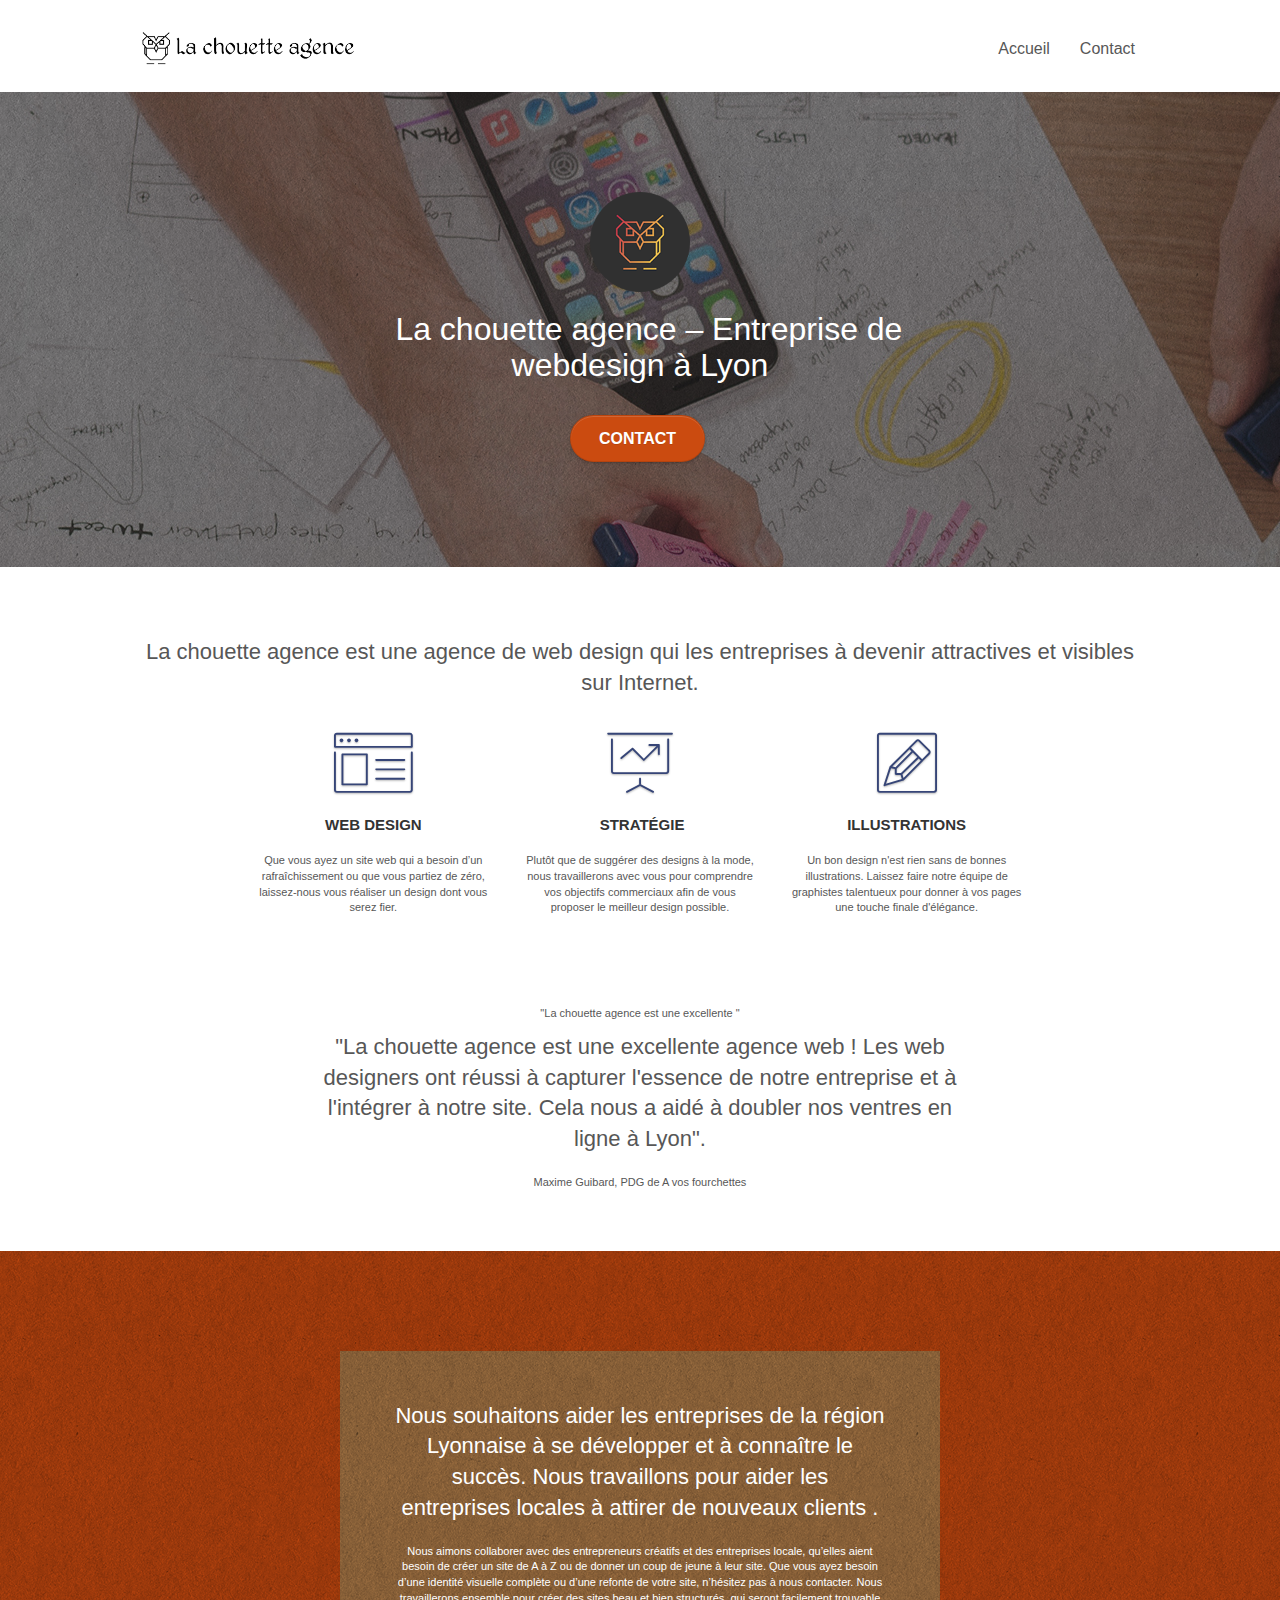
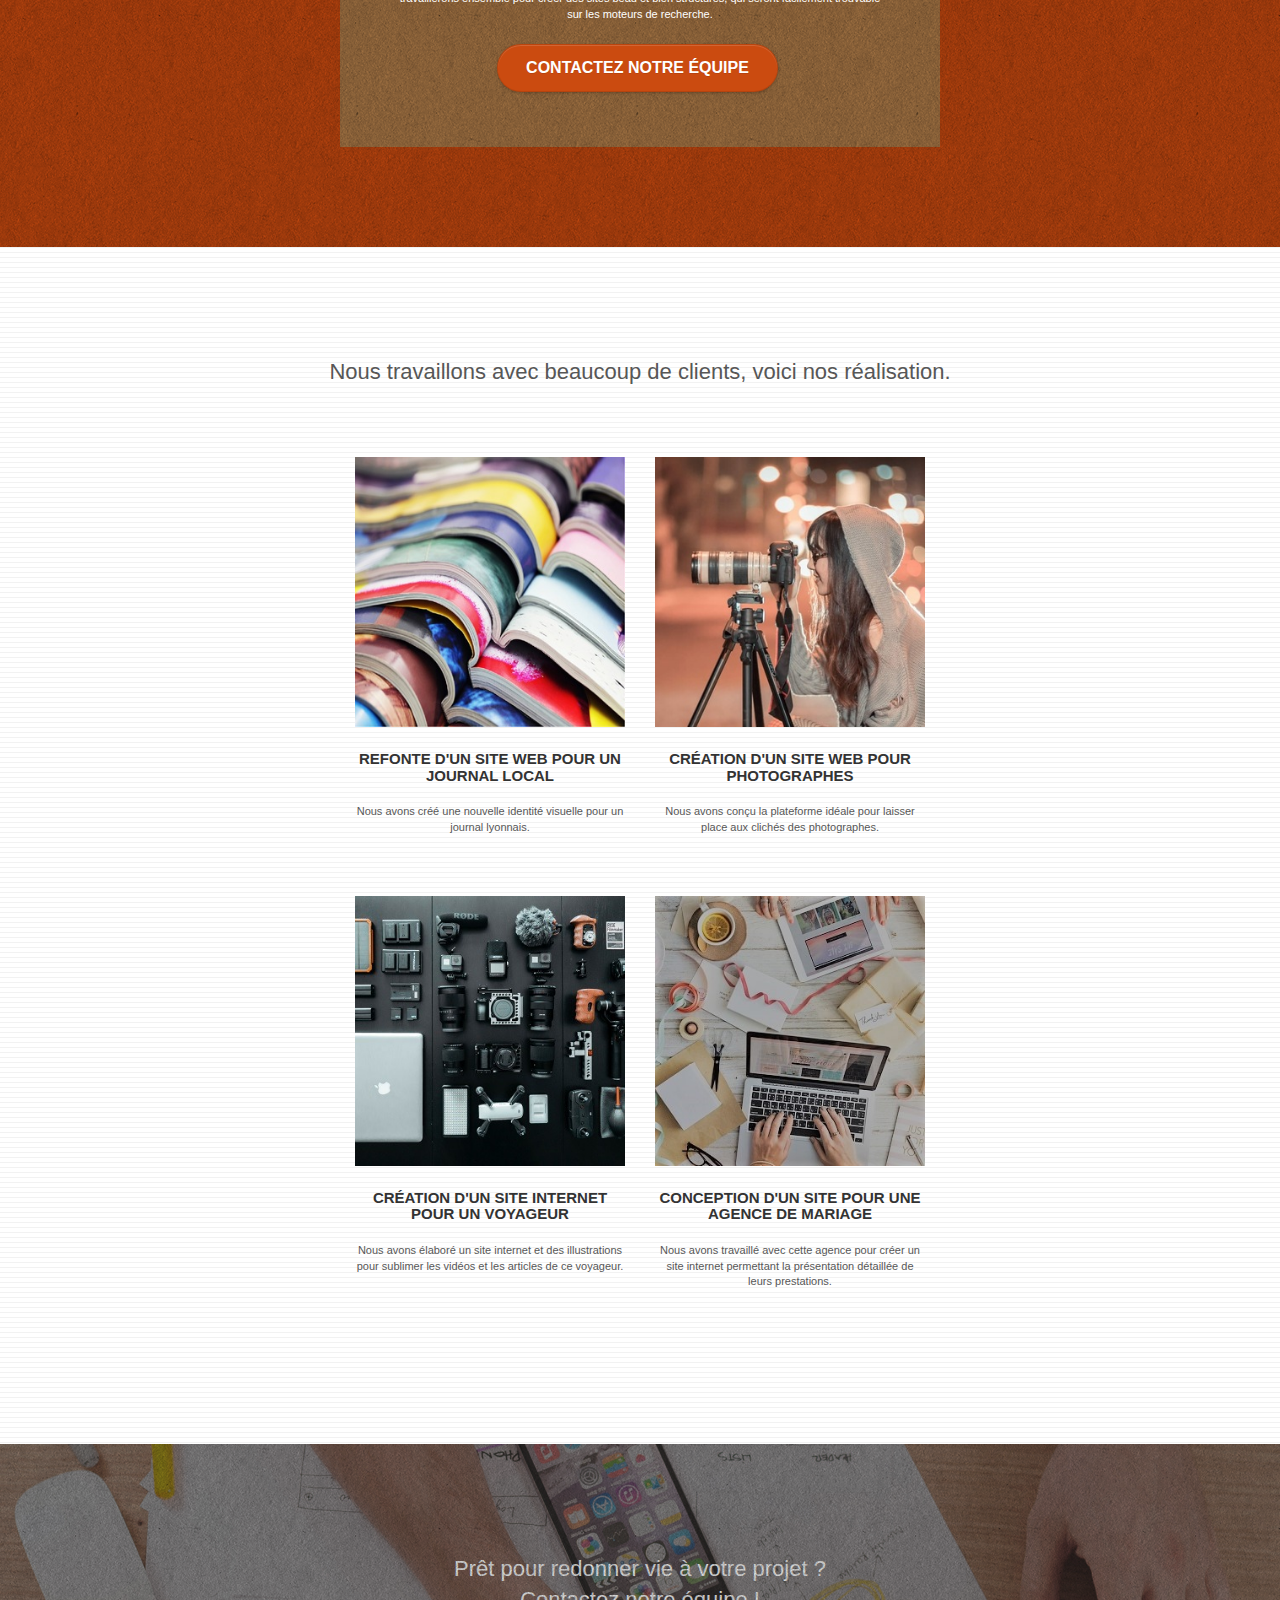
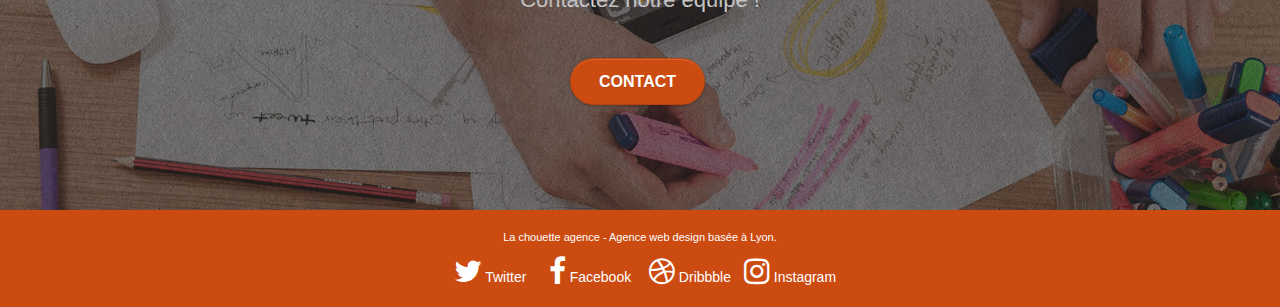
<file: index.html>
<!doctype html>
<html lang="fr">
<head>
    <meta charset="utf-8">
    
    <meta name="description" content="La chouette agence est une entreprise de webdesign à Lyon qui aide les entreprises a développer leur image et leur branding sur internet.">
    <meta name="viewport" content="width=device-width, initial-scale=1.0, viewport-fit=cover">
	<!-- Google Analytics -->
	<script>
	(function(i,s,o,g,r,a,m){i['GoogleAnalyticsObject']=r;i[r]=i[r]||function(){
	(i[r].q=i[r].q||[]).push(arguments)},i[r].l=1*new Date();a=s.createElement(o),
	m=s.getElementsByTagName(o)[0];a.async=1;a.src=g;m.parentNode.insertBefore(a,m)
	})(window,document,'script','https://www.google-analytics.com/analytics.js','ga');
	
	ga('create', 'UA-XXXXX-Y', 'auto');
	ga('send', 'pageview');
	</script>
	<!-- End Google Analytics -->
	
    <link rel="shortcut icon" type="image/png" href="favicon.jpg">
    
	<link rel="stylesheet" type="text/css" href="./css/bootstrap.min.css">
	<link rel="stylesheet" type="text/css" href="style.min.css">
	<link rel="stylesheet" type="text/css" href="./css/font-awesome.min.css">
	<link rel="stylesheet" type="text/css" href="./css/et-line.min.css">
	
    
	<script src="./js/jquery-2.1.0.js" defer></script>
	<script src="./js/bootstrap.js" defer></script>
	<script src="./js/blocs.js" defer></script>
	<script src="./js/jquery.touchSwipe.js" defer></script>
	<script src="./js/gmaps.js" defer></script>

    <title>La Chouette Agence - Entreprise de web design à Lyon</title>

    
<!-- Analytics -->
 
<!-- Analytics END -->
    
</head>
<body>
<!-- Principal conteneur -->

<div class="page-container">
   
<!-- bloc-0 -->
<header class="bloc bgc-white l-bloc " id="bloc-0">
	<div class="container bloc-sm">

		<nav class="navbar row">
			<div class="navbar-header">
				<a class="navbar-brand" href="index.html"><img src="img/la-chouette-agence.png" alt="paris web design logo agence web meilleure agence" height="40" /></a>
				<button id="nav-toggle" type="button" class="ui-navbar-toggle navbar-toggle" data-toggle="collapse" data-target=".navbar-1">
					<span class="sr-only">Toggle navigation</span><span class="icon-bar"></span><span class="icon-bar"></span><span class="icon-bar"></span>
				</button>
			</div>
			<div class="collapse navbar-collapse navbar-1 special-dropdown-nav">
				<ul class="site-navigation nav navbar-nav">
					<li>
						<a href="index.html">Accueil</a>
					</li>
					<li>
					</li>
					<li>
						<a href="contact.html">Contact</a>
					</li>
				</ul>
			</div>
		</nav>
	</div>
</header>
<!-- bloc-0 END -->
<!-- bloc-1-presentation -->
<main>
	
	<section class="bloc bgc-dark-slate-blue bg-banniere d-bloc bg-t-edge bloc-bg-texture texture-paper b-parallax" id="bloc-1-hero">
		<div class="container bloc-lg">
			<div class="row tight-width-whitespace">
				<div class="col-sm-12">
					<img src="img/logo.png" class="center-block image-resize-mode" width="100" alt="Logo La chouette agence" />
					<h1 class="text-center hero-bloc-text white ">
						  La chouette agence – Entreprise de webdesign à Lyon
					</h1>
					<div class="text-center">
						<a href="contact.html" class="btn btn-lg btn-clean btn-rd cta-hero btn-atomic-tangerine" id="cta-hero">Contact</a>
					</div>
				</div>
			</div>
		</div>
	</section>
	<!-- bloc-1-presentation END -->

	<!-- bloc-2-services -->
	<section class="bloc bgc-white l-bloc" id="bloc-2-services">
		<div class="container bloc-md">
			<div class="row">
				<div class="col-sm-12 text-center">
					<h2 class="text-center">La chouette agence est une agence de web design qui les entreprises à devenir attractives et visibles sur Internet.</h2>
				</div>
			</div>
			<div class="row voffset-lg med-width-whitespace">
				<div class="col-sm-4">
					<div class="text-center">
						<span class="et-icon-browser sm-shadow icon-dark-slate-blue icons icon-lg"></span>
					</div>
					<h3 class="mg-md text-center">
						Web design
					</h3>
					<p class="text-center ">
						Que vous ayez un site web qui a besoin d&rsquo;un rafraîchissement ou que vous partiez de zéro, laissez-nous vous réaliser un design dont vous serez fier.
					</p>
				</div>
				<div class="col-sm-4">
					<div class="text-center">
						<span class="et-icon-presentation sm-shadow icon-dark-slate-blue icons icon-lg"></span>
					</div>
					<h3 class="mg-md text-center">
						&nbsp;Stratégie
					</h3>
					<p class="text-center ">
						Plutôt que de suggérer des designs à la mode, nous travaillerons avec vous pour comprendre vos objectifs commerciaux afin de vous proposer le meilleur design possible.<br>
					</p>
				</div>
				<div class="col-sm-4">
					<div class="text-center">
						<span class="et-icon-edit sm-shadow icon-dark-slate-blue icons icon-lg"></span>
					</div>
					<h3 class="mg-md text-center">
						Illustrations
					</h3>
					<p class="text-center ">
						Un bon design n'est rien sans de bonnes illustrations. Laissez faire notre équipe de graphistes talentueux pour donner à vos pages une touche finale d'élégance.
					</p>
				</div>
			</div>
			<div class="row voffset-lg voffset">
				<div class="col-xs-12 col-md-8 col-md-offset-2 text-center">
					<p>"La chouette agence est une excellente "</p>
					<h2 class="mg-md text-center">
					"La chouette agence est une excellente agence web ! Les web
					designers ont réussi à capturer l'essence de notre entreprise et
					à l'intégrer à notre site. Cela nous a aidé à doubler nos
					ventres en ligne à Lyon".
					</h2>
					<p>Maxime Guibard, PDG de A vos fourchettes</p>
				</div>
			</div>
		</div>
	</section>
	<!-- bloc-2-services END -->

	<!-- bloc-3-what-i-do -->
	
	<section class="bloc tc-white bgc-atomic-tangerine bg-presentation d-bloc bloc-bg-texture texture-paper b-parallax" id="bloc-3-what-i-do">
		<div class="container bloc-lg">
			<div class="row tight-width-whitespace black-background">
				<div class="col-sm-12">
					<h2 class="mg-md text-center white">
						Nous souhaitons aider les entreprises de la région Lyonnaise à se développer et à connaître le succès. Nous travaillons pour aider les entreprises locales à attirer de nouveaux clients .<br>
					</h2>
					<p class="text-center white">
						Nous aimons collaborer avec des entrepreneurs créatifs et des entreprises locale, qu’elles aient besoin de créer un site de A à Z ou de donner un coup de jeune à leur site. Que vous ayez besoin d’une identité visuelle complète ou d’une refonte de votre site, n’hésitez pas à nous contacter. Nous travaillerons ensemble pour créer des sites beau et bien structurés, qui seront facilement trouvable sur les moteurs de recherche. <br>
						<a class="btn btn-lg btn-clean btn-rd cta-hero btn-atomic-tangerine" href="contact.html">Contactez notre équipe</a><br>
					</p>
				</div>
			</div>
		</div>
	</section>
	<!-- bloc-3-what-i-do END -->

	<!-- bloc-4-portfolio -->
	<section class="bloc bgc-white bg-lines-h2-bg bg-repeat l-bloc" id="bloc-4-portfolio">
		<div class="container bloc-lg">
			<div class="row">
				<div class="col-sm-12 text-center">
					<h2 class="mg-md text-center">
						Nous travaillons avec beaucoup de clients, voici nos
						réalisation.
					</h2>
				</div>
			</div>
			<div class="row tight-width-whitespace portfolio-row">
				<div class="col-sm-6">
					<a href="#" data-lightbox="img/livre.jpg" data-gallery-id="gallery-1" data-caption="Refonte d'un site web pour un journal local" data-frame="snapshot-lb"><img src="img/livre.jpg" alt="Pile de livre ouvert les uns sur les autres" class="img-responsive portfolio-thumb" /></a>
					<h3 class="mg-md text-center">
						Refonte d'un site web pour un journal local
					</h3>
					<p class="text-center">
						Nous avons créé une nouvelle identité visuelle pour un journal lyonnais.
					</p>
				</div>
				<div class="col-sm-6">
					<a href="#" data-lightbox="img/photographe.jpg" data-gallery-id="gallery-1" data-caption="Création d'un site web pour photographes" data-frame="snapshot-lb"><img src="img/photographe.jpg" class="img-responsive portfolio-thumb" alt="personne de profil utilisant un appareil photo" /></a>
					<h3 class="mg-md text-center">
						Création d'un site web pour photographes
					</h3>
					<p class="text-center">
						Nous avons conçu la plateforme idéale pour laisser place aux clichés des photographes.
					</p>
				</div>
			</div>
			<div class="row tight-width-whitespace portfolio-row">
				<div class="col-sm-6">
					<a href="#" data-lightbox="img/materiel_photo.jpg" data-gallery-id="gallery-1" data-caption="Création d'un site internet pour un voyageur" data-frame="snapshot-lb"><img src="img/materiel_photo.jpg" class="img-responsive portfolio-thumb" alt="image de plusieurs appareils pour la photographie"/></a>
					<h3 class="mg-md text-center">
						Création d'un site internet pour un voyageur
					</h3>
					<p class="text-center">
						Nous avons élaboré un site internet et des illustrations pour sublimer les vidéos et les articles de ce voyageur.
					</p>
				</div>
				<div class="col-sm-6">
					<a href="#" data-lightbox="img/bureau.jpg" data-gallery-id="gallery-1" data-caption="Conception d'un site pour une agence de mariage" data-frame="snapshot-lb"><img src="img/bureau.jpg" class="img-responsive portfolio-thumb" alt="ordinateur sur un bureau avec plusieurs outils de décoration à coté" /></a>
					<h3 class="mg-md text-center">
						Conception d'un site pour une agence de mariage
					</h3>
					<p class="text-center">
						Nous avons travaillé avec cette agence pour créer un site internet permettant la présentation détaillée de leurs prestations.
					</p>
				</div>
			</div>
		</div>
	</section>
	<!-- bloc-4-portfolio END -->

	<!-- bloc-5-cta -->
	<section class="bloc bgc-dark-slate-blue bg-banniere d-bloc bloc-bg-texture texture-paper" id="bloc-5-cta">
		<div class="container bloc-lg">
			<div class="row">
				<h2 class="mg-md text-center white">
					Prêt pour redonner vie à votre projet ?<br>Contactez notre équipe !
				</h2>
				<div class="col-sm-12 text-center">
					<a href="contact.html" class="btn btn-atomic-tangerine btn-clean btn-rd btn-lg cta-hero">Contact</a>
				</div>
			</div>
		</div>
	</section>
</main>
<!-- bloc-5-cta END -->

<!-- Footer - bloc-8 -->
<footer class="bloc bgc-atomic-tangerine d-bloc" id="bloc-8">
	<div class="container bloc-sm">
		<div class="row">
			<div class="col-sm-12">
				<p class="text-center white">
					La chouette agence - Agence web design basée à Lyon.<br>
				</p>
				<div class="row row-no-gutters social">
					<div class="col-sm-3">
						<div class="text-center">
							<a class="social white" href="index.html"><span class="fa fa-twitter icon-md white"></span> Twitter</a>
						</div>
					</div>
					<div class="col-sm-3">
						<div class="text-center">
							<a class="social white" href="index.html"><span class="fa fa-facebook icon-md white"></span> Facebook</a>
						</div>
					</div>
					<div class="col-sm-3">
						<div class="text-center">
							<a class="social white" href="index.html"><span class="fa fa-dribbble icon-md white"></span> Dribbble</a>
						</div>
					</div>
					<div class="col-sm-3">
						<div class="text-center">
							<a class="social white" href="index.html"><span class="fa fa-instagram icon-md white"></span> Instagram</a>
						</div>
					</div>
				</div>
			</div>
		</div>
	</div>
</footer>
<!-- Footer - bloc-8 END -->

</div>
<!-- Principal conteneur END -->
    

</body>
</html>
</file>
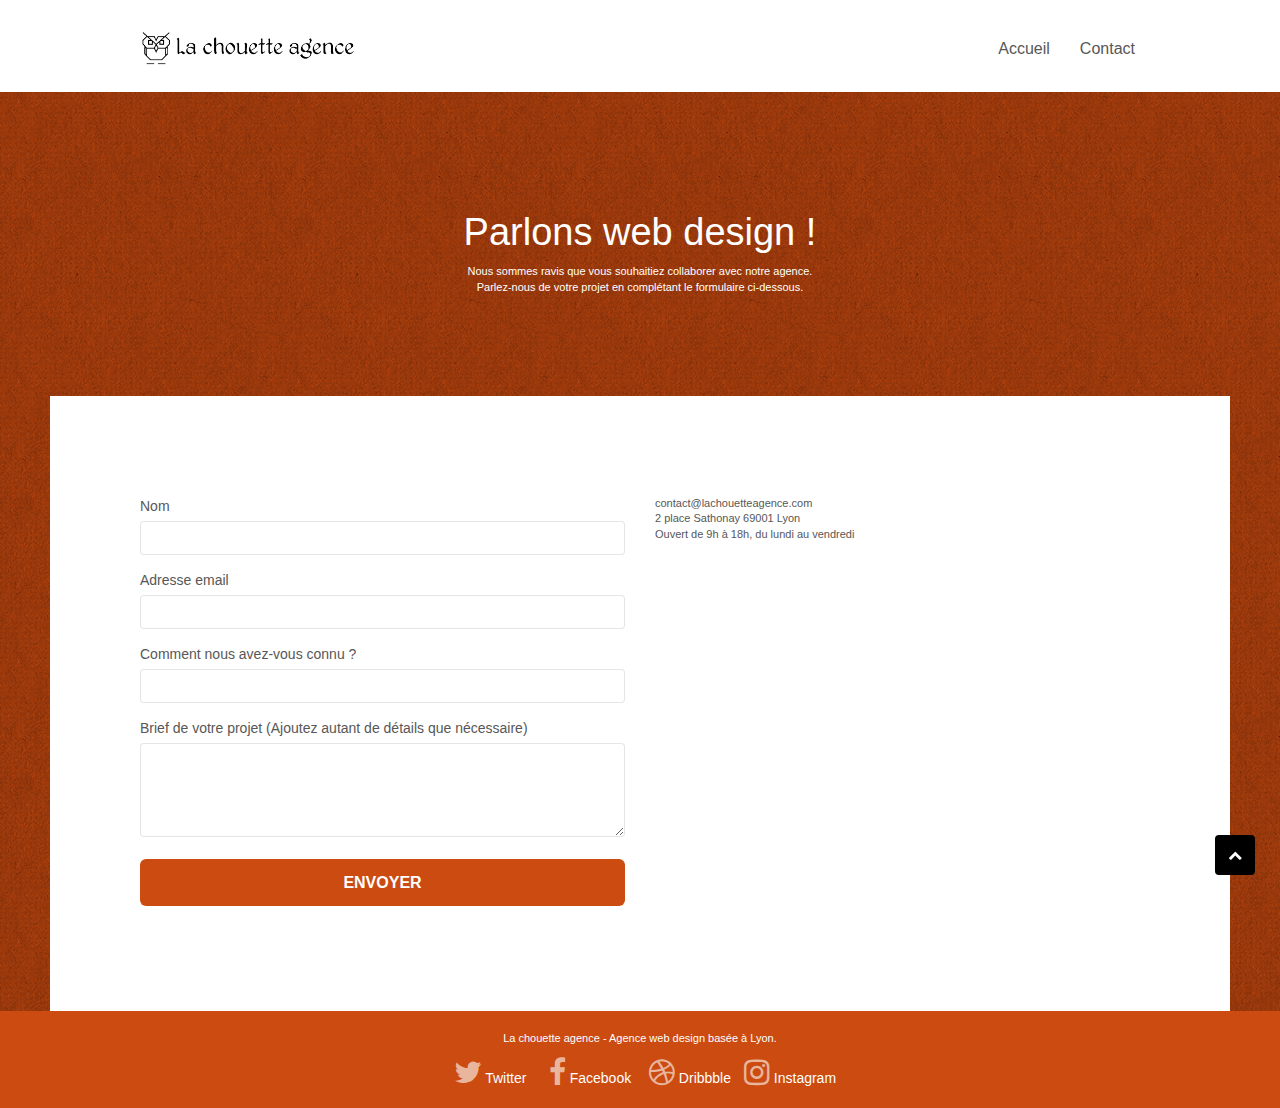
<file: contact.html>
<!doctype html>
<html lang="fr">
<head>
    <meta charset="utf-8">
    <meta name="keywords" content="">
    <meta name="description" content="">
    <meta name="viewport" content="width=device-width, initial-scale=1.0, viewport-fit=cover">
    <link rel="shortcut icon" type="image/png" href="favicon.jpg">
    
	<link rel="stylesheet" type="text/css" href="./css/bootstrap.min.css">
	<link rel="stylesheet" type="text/css" href="style.min.css">
	<link rel="stylesheet" type="text/css" href="./css/font-awesome.min.css">
	<link rel="stylesheet" type="text/css" href="./css/et-line.min.css">
	
    
	<script src="./js/jquery-2.1.0.js"></script>
	<script src="./js/bootstrap.js"></script>
	<script src="./js/blocs.js"></script>
	<script src="./js/jqBootstrapValidation.js"></script>
	<script src="./js/formHandler.js"></script>
    <title>La Chouette Agence - Contact</title>

    
<!-- Analytics -->
 
<!-- Analytics END -->
    
</head>
<body>
<!-- Principal conteneur -->
<div class="page-container">
    
<!-- bloc-0 -->

<header class="bloc bgc-white l-bloc " id="bloc-0">
	<div class="container bloc-sm">
		<nav class="navbar row">
			<div class="navbar-header">
				<a class="navbar-brand" href="index.html"><img src="img/la-chouette-agence.png" alt="atlanta web design logo" height="40" /></a>
				<button id="nav-toggle" type="button" class="ui-navbar-toggle navbar-toggle" data-toggle="collapse" data-target=".navbar-1">
					<span class="sr-only">Toggle navigation</span><span class="icon-bar"></span><span class="icon-bar"></span><span class="icon-bar"></span>
				</button>
			</div>
			<div class="collapse navbar-collapse navbar-1 special-dropdown-nav">
				<ul class="site-navigation nav navbar-nav">
					<li>
						<a href="index.html">Accueil</a>
					</li>
					<li>
					</li>
					<li>
						<a href="contact.html">Contact </a>
					</li>
				</ul>
			</div>
		</nav>
	</div>
</header>
<!-- bloc-0 END -->

<!-- bloc-6 -->
<main>
	<section class="bloc bg-dots-bg bg-repeat bgc-atomic-tangerine d-bloc bloc-bg-texture texture-paper" id="bloc-6">
		<div class="container bloc-lg">
			<div class="row">
				<div class="col-sm-12">
					<h1 class="text-center hero-bloc-text white">
						Parlons web design !
					</h1>
					<p class="text-center mg-lg white tight-width-whitespace">
						Nous sommes ravis que vous souhaitiez collaborer avec notre agence.<br>
						Parlez-nous de votre projet en complétant le formulaire ci-dessous.
					</p>
				</div>
			</div>
		</div>
	<!-- bloc-6 END -->

	<!-- bloc-7 -->
		<div class="bloc bgc-white l-bloc" id="bloc-7">
			<div class="container bloc-lg">
				<div class="row">
					<div class="col-sm-6">
						<form id="form_1" novalidate>
							<div class="form-group">
								<label for="name">
									Nom
								</label>
								<input id="name" class="form-control" required />
							</div>
							<div class="form-group">
								<label for="email">
									Adresse email
								</label>
								<input id="email" class="form-control" type="email" required />
							</div>
							<div class="form-group">
								<label for="input_504">
									Comment nous avez-vous connu ?
								</label>
								<input class="form-control" type="email" required id="input_504" />
							</div>
							<div class="form-group">
								<label for="message">
									Brief de votre projet (Ajoutez autant de détails que nécessaire)<br>
								</label><textarea id="message" class="form-control" rows="4" cols="50" required></textarea>
							</div> 
							<button class="bloc-button btn btn-lg btn-block cta-hero btn-atomic-tangerine" type="submit">
								Envoyer
							</button>
						</form>
					</div>
					<div class="col-sm-6">
						<p>
							contact@lachouetteagence.com<br>2 place Sathonay 69001 Lyon<br>Ouvert de 9h à 18h, du lundi au vendredi<br>
						</p>
					</div>
				</div>
			</div>
		</div>
	</section>
</main>
<!-- bloc-7 END -->

<!-- ScrollToTop Button -->
<a class="bloc-button btn btn-d scrollToTop" onclick="scrollToTarget('1')"><span class="fa fa-chevron-up"></span></a>
<!-- ScrollToTop Button END-->


<!-- Footer - bloc-8 -->

<footer class="bloc bgc-atomic-tangerine d-bloc" id="bloc-8">
	<div class="container bloc-sm">
		<div class="row">
			<div class="col-sm-12">
				<p class="text-center white">
					La chouette agence - Agence web design basée à Lyon.<br>
				</p>
				<div class="row row-no-gutters social">
					<div class="col-sm-3">
						<div class="text-center">
							<a class="social white" href="index.html"><span class="fa fa-twitter icon-md"></span> Twitter</a>
						</div>
					</div>
					<div class="col-sm-3">
						<div class="text-center">
							<a class="social white" href="index.html"><span class="fa fa-facebook icon-md"></span> Facebook</a>
						</div>
					</div>
					<div class="col-sm-3">
						<div class="text-center">
							<a class="social white" href="index.html"><span class="fa fa-dribbble icon-md"></span> Dribbble</a>
						</div>
					</div>
					<div class="col-sm-3">
						<div class="text-center">
							<a class="social white" href="index.html"><span class="fa fa-instagram icon-md"></span> Instagram</a>
						</div>
					</div>
				</div>
			</div>
		</div>
	</div>
</footer>
<!-- Footer - bloc-8 END -->

</div>
<!-- Principal conteneur END -->
    

</body>
</html>
</file>
<file: style.min.css>
body{margin:0;padding:0;background:#FFF;overflow-x:hidden;-webkit-font-smoothing:antialiased;-moz-osx-font-smoothing:grayscale}a,button{transition:all .3s ease-in-out;outline:none!important}a:hover{text-decoration:none;cursor:pointer}#page-loading-blocs-notifaction{position:fixed;top:0;bottom:0;width:100%;z-index:100000;background:#FFF url(img/pageload-spinner.gif) no-repeat center center}.bloc{width:100%;clear:both;background:50% 50% no-repeat;padding:0 50px;-webkit-background-size:cover;-moz-background-size:cover;-o-background-size:cover;background-size:cover;position:relative}.bloc .container{padding-left:0;padding-right:0}.bloc-lg{padding:100px 50px}.bloc-md{padding:50px}.bloc-sm{padding:20px 50px}.bg-center,.bg-l-edge,.bg-r-edge,.bg-t-edge,.bg-b-edge,.bg-tl-edge,.bg-bl-edge,.bg-tr-edge,.bg-br-edge,.bg-repeat{-webkit-background-size:auto!important;-moz-background-size:auto!important;-o-background-size:auto!important;background-size:auto!important}.bg-repeat{background:repeat}.bg-t-edge{background:top no-repeat}.bloc-bg-texture::before{content:"";background-size:2px 2px;position:absolute;top:0;bottom:0;left:0;right:0}.texture-paper::before{background:url(img/texture-paper.png);background-size:280px 280px}.b-parallax{background-attachment:fixed}.d-bloc{color:rgba(255,255,255,.7)}.d-bloc button:hover{color:rgba(255,255,255,.9)}.d-bloc .icon-round,.d-bloc .icon-square,.d-bloc .icon-rounded,.d-bloc .icon-semi-rounded-a,.d-bloc .icon-semi-rounded-b{border-color:rgba(255,255,255,.9)}.d-bloc .divider-h span{border-color:rgba(255,255,255,.2)}.d-bloc .a-btn,.d-bloc .navbar a,.d-bloc .navbar-brand,.d-bloc a .icon-sm,.d-bloc a .icon-md,.d-bloc a .icon-lg,.d-bloc a .icon-xl,.d-bloc h1 a,.d-bloc h2 a,.d-bloc h3 a,.d-bloc h4 a,.d-bloc h5 a,.d-bloc h6 a,.d-bloc p a{color:rgba(255,255,255,.6)}.d-bloc .a-btn:hover,.d-bloc .navbar a:hover,.d-bloc .navbar-brand:hover,.d-bloc a:hover .icon-sm,.d-bloc a:hover .icon-md,.d-bloc a:hover .icon-lg,.d-bloc a:hover .icon-xl,.d-bloc h1 a:hover,.d-bloc h2 a:hover,.d-bloc h3 a:hover,.d-bloc h4 a:hover,.d-bloc h5 a:hover,.d-bloc h6 a:hover,.d-bloc p a:hover{color:rgba(255,255,255,1)}.d-bloc .navbar-toggle .icon-bar{background:rgba(255,255,255,1)}.d-bloc .btn-wire,.d-bloc .btn-wire:hover{color:rgba(255,255,255,1);border-color:rgba(255,255,255,1)}.d-bloc .panel{color:rgba(0,0,0,.5)}.d-bloc .panel button:hover{color:rgba(0,0,0,.7)}.d-bloc .panel icon{border-color:rgba(0,0,0,.7)}.d-bloc .panel .divider-h span{border-color:rgba(0,0,0,.1)}.d-bloc .panel .a-btn{color:rgba(0,0,0,.6)}.d-bloc .panel .a-btn:hover{color:rgba(0,0,0,1)}.d-bloc .panel .btn-wire,.d-bloc .panel .btn-wire:hover{color:rgba(0,0,0,.7);border-color:rgba(0,0,0,.3)}.d-bloc .panel,.l-bloc{color:rgba(0,0,0,.5)}.d-bloc .panel button:hover,.l-bloc button:hover{color:rgba(0,0,0,.7)}.l-bloc .icon-round,.l-bloc .icon-square,.l-bloc .icon-rounded,.l-bloc .icon-semi-rounded-a,.l-bloc .icon-semi-rounded-b{border-color:rgba(0,0,0,.7)}.d-bloc .panel .divider-h span,.l-bloc .divider-h span{border-color:rgba(0,0,0,.1)}.d-bloc .panel .a-btn,.l-bloc .a-btn,.l-bloc .navbar a,.l-bloc .navbar-brand,.l-bloc a .icon-sm,.l-bloc a .icon-md,.l-bloc a .icon-lg,.l-bloc a .icon-xl,.l-bloc h1 a,.l-bloc h2 a,.l-bloc h3 a,.l-bloc h4 a,.l-bloc h5 a,.l-bloc h6 a,.l-bloc p a{color:rgba(0,0,0,.6)}.d-bloc .panel .a-btn:hover,.l-bloc .a-btn:hover,.l-bloc .navbar a:hover,.l-bloc .navbar-brand:hover,.l-bloc a:hover .icon-sm,.l-bloc a:hover .icon-md,.l-bloc a:hover .icon-lg,.l-bloc a:hover .icon-xl,.l-bloc h1 a:hover,.l-bloc h2 a:hover,.l-bloc h3 a:hover,.l-bloc h4 a:hover,.l-bloc h5 a:hover,.l-bloc h6 a:hover,.l-bloc p a:hover{color:rgba(0,0,0,1)}.l-bloc .navbar-toggle .icon-bar{color:rgba(0,0,0,.6)}.d-bloc .panel .btn-wire,.d-bloc .panel .btn-wire:hover,.l-bloc .btn-wire,.l-bloc .btn-wire:hover{color:rgba(0,0,0,.7);border-color:rgba(0,0,0,.3)}.voffset{margin-top:30px}.voffset-lg{margin-top:80px}.row-no-gutters{margin-right:0;margin-left:0}.row.row-no-gutters > [class^="col-"],.row.row-no-gutters > [class*=" col-"]{padding-right:0;padding-left:0}#bloc-1-hero h1{font-size:32px}.navbar{margin-bottom:0;z-index:1}.navbar-brand{height:auto;padding:3px 15px;font-size:25px;font-weight:400;font-weight:600;line-height:44px}.navbar-brand img{max-height:200px;margin:0 5px 0 0;display:inline}.navbar-brand img[src$=svg]{min-width:100px}.nav-center .navbar-brand img{margin:0}.navbar .nav{padding-top:2px;margin-right:-16px;float:right;z-index:1}.nav > li{float:left;margin-top:4px;font-size:16px}.navbar-nav .open .dropdown-menu > li > a{text-align:inherit}.nav > li a:hover,.nav > li a:focus{background:transparent}.navbar-toggle{margin:10px 10px 0 0;border:0}.navbar-toggle:hover{background:transparent!important}.navbar-toggle .icon-bar{background-color:rgba(0,0,0,.5);width:26px}.nav-invert .navbar .nav{float:left}.nav-invert .navbar-header,.nav-invert .navbar-brand{float:right;position:relative;z-index:2}@media (min-width: 768px){.site-navigation{position:absolute;top:50%;right:20px;transform:translate(0,-50%);-webkit-transform:translateY(-50%)}.nav > li .dropdown-menu a,.nav > li .dropdown-menu a:hover{color:#484848}.nav-invert .site-navigation{left:0;right:0}.nav-center{text-align:center}.nav-center .navbar-header{width:100%}.nav-center .navbar-header,.nav-center .navbar-brand,.nav-center .nav > li{float:none;display:inline-block}.nav-center .site-navigation{position:relative;width:100%;right:0;margin-right:0;margin-top:20px}.nav-center.mini-nav .navbar-toggle{float:none;margin:10px auto 0}}.nav > li > .dropdown a{background:none!important;display:block;padding:14px 15px}nav .caret{margin:0 5px}.dropdown-menu .dropdown-menu{top:-8px;left:100%}.dropdown-menu .dropmenu-flow-right{top:100%;left:0;margin-left:-1px;border-top-left-radius:0;border-top-right-radius:0}.dropdown-menu .dropdown span{border:4px solid #000;border-top-color:transparent;border-right-color:transparent;border-bottom-color:transparent;margin:6px -5px 0 0 !important;float:right}.mg-md{margin-top:10px;margin-bottom:20px}.mg-lg{margin-top:10px;margin-bottom:40px}.btn{margin:0 5px 5px 0}.btn.pull-right{margin:0 0 5px 5px}.btn-d,.btn-d:hover,.btn-d:focus{color:#FFF;background:rgba(0,0,0,.3)}button{outline:none!important}.btn-rd{border-radius:40px}.btn-clean{border:1px solid rgba(0,0,0,.08);border-bottom-color:rgba(0,0,0,.1);text-shadow:0 1px 0 rgba(0,0,1,.1);box-shadow:0 1px 3px rgba(0,0,1,.25),inset 0 1px 0 0 rgba(255,255,255,.15)}.icon-md{font-size:30px!important}.icon-lg{font-size:60px!important}.sm-shadow{text-shadow:0 1px 2px rgba(0,0,0,.3)}.panel-sq,.panel-sq .panel-heading,.panel-sq .panel-footer{border-radius:0}.panel-rd{border-radius:30px}.panel-rd .panel-heading{border-radius:29px 29px 0 0}.panel-rd .panel-footer{border-radius:0 0 29px 29px}.form-control{border-color:rgba(0,0,0,.1);box-shadow:none}.scrollToTop{width:40px;height:40px;position:fixed;bottom:20px;right:20px;opacity:1;z-index:500;transition:all .3s ease-in-out;background:#000}.scrollToTop span{margin-top:6px;color:#fff}.showScrollTop{font-size:14px;opacity:1}a[data-lightbox]{position:relative;display:block;text-align:center}a[data-lightbox]:hover::before{content:"+";font-family:"HelveticaNeue-Light","Helvetica Neue Light","Helvetica Neue",Helvetica,Arial;font-size:32px;width:50px;height:50px;margin-left:-25px;border-radius:50%;background:rgba(0,0,0,.6);color:#FFF;font-weight:100;z-index:1;position:absolute;top:50%;transform:translateY(-50%);-webkit-transform:translateY(-50%)}a[data-lightbox]:hover img{opacity:.6;-webkit-animation-fill-mode:none;animation-fill-mode:none}#lightbox-modal{display:flex;align-items:center}#lightbox-modal .modal-dialog{width:90%;max-width:900px;margin:0 auto}#lightbox-modal .modal-dialog img{max-height:90vh;margin:0 auto}.lightbox-caption{padding:20px;color:#FFF;background:rgba(0,0,0,.5);position:absolute;left:15px;right:15px;bottom:5px}.close-lightbox{color:#FFF;font-size:30px;position:absolute;top:20px;right:20px;z-index:20;background:rgba(0,0,0,.5);border:none;line-height:30px;padding:0 9px 5px;opacity:.3}.close-lightbox:hover,.next-lightbox:hover,.prev-lightbox:hover{opacity:1;color:#FFF}.next-lightbox,.prev-lightbox{font-size:20px;color:rgba(255,255,255,.9);background:rgba(0,0,0,.5);transition:all .2s ease-in-out;position:absolute;top:45%;z-index:1;opacity:.4}.next-lightbox{padding:6px 8px 1px 13px;right:25px}.prev-lightbox{padding:6px 13px 1px 10px;left:25px}.snapshot-lb .modal-body{padding-bottom:45px}.snapshot-lb .lightbox-caption{padding:0;color:rgba(0,0,0,.5);background:none}h1,h2,h3,h4,h5,h6,p,label,.btn,a{font-family:"helvetica";font-weight:400;color:#575757!important}.container{max-width:1000px}.hero-bloc-text{font-size:38px}.hero-bloc-text-sub{font-size:36px}.statement-bloc-text{line-height:26px;font-style:italic;font-size:20px;text-align:center;font-weight:lighter;max-width:520px;margin:auto}p{font-size:11px}.tight-width-whitespace{max-width:600px;margin:auto}.h1{font-size:20px;font-family:"Open Sans"}.cta-hero{margin-top:22px;color:#FFF!important;text-transform:uppercase;padding:12px 28px;font-size:16px;font-weight:700}.social{max-width:400px;margin:auto}h2{font-size:22px;line-height:1.4em}h3{font-size:15px;text-transform:uppercase;font-weight:700;color:#333!important}.med-width-whitespace{max-width:800px;margin:auto;box-shadow:0 0 0 #000}h1{color:#333!important}h4{color:#333!important}.icons{margin-bottom:14px;margin-top:24px}.white{color:#FFF!important}.portfolio-thumb{margin-bottom:24px}.portfolio-row{margin-bottom:44px;margin-top:50px}.avatar{box-shadow:0 4px 9px rgba(0,0,0,0.3)}.black-background{background-color:rgba(165,147,99,0.7);padding:40px}.bold-link{font-weight:900;text-decoration:underline!important}.bgc-white{background-color:#FFF}.bgc-dark-slate-blue{background-color:#364577}.bgc-atomic-tangerine{background-color:#cb4b10}.tc-white{color:#F3976C!important}.btn-atomic-tangerine{background:#cb4b10;color:#FFF!important}.btn-atomic-tangerine:hover{background:#c27956!important;color:#FFF!important}.ltc-white{color:#FFF!important}.ltc-white:hover{color:#ccc!important}.ltc-atomic-tangerine{color:#F3976C!important}.ltc-atomic-tangerine:hover{color:#c27956!important}.icon-dark-slate-blue{color:#364577!important;border-color:#364577!important}.bg-dots-bg{background-image:url(img/dots-bg.png)}.bg-lines-h2-bg{background-image:url(img/lines-h2-bg.png)}.bg-banniere{background-image:url(img/la-chouette-agence-banniere.jpg)}.bg-presentation{background-image:url(img/image-de-presentation.jpg)}@media (max-width: 1024px){.bloc{padding-left:20px;padding-right:20px}.bloc.full-width-bloc,.bloc-tile-2.full-width-bloc .container,.bloc-tile-3.full-width-bloc .container,.bloc-tile-4.full-width-bloc .container{padding-left:0;padding-right:0}}@media (max-width: 992px) and (min-width: 768px){.navbar .nav{max-width:80%}.nav-center.navbar .nav{max-width:100%}}@media only screen and (min-width: 768px) and (max-width: 1024px) and (orientation: landscape){.b-parallax{background-attachment:scroll}}@media only screen and (min-width: 1024px) and (max-width: 1366px) and (-webkit-min-device-pixel-ratio: 1.5){.b-parallax{background-attachment:scroll}}@media (max-width: 991px){.container{width:100%}.b-parallax{background-attachment:scroll}.page-container,#hero-bloc{overflow-x:hidden;position:relative}.bloc-group,.bloc-group .bloc{display:block;width:100%}.bloc-fill-screen .fill-bloc-top-edge,.bloc-fill-screen .fill-bloc-bottom-edge{padding:0 20px}}@media (max-width: 767px){.page-container{overflow-x:hidden;position:relative}h1,h2,h3,h4,h5,h6,p,#disqus_thread{padding-left:10px!important;padding-right:10px!important}.b-parallax{background-attachment:scroll}.navbar .nav{padding-top:0;border-top:1px solid rgba(0,0,0,.2);float:none!important}.navbar.row{margin-left:0;margin-right:0}.site-navigation{position:inherit;transform:none;-webkit-transform:none;-ms-transform:none}.nav > li{margin-top:0;border-bottom:1px solid rgba(0,0,0,.1);background:rgba(0,0,0,.05);text-align:left;padding-left:15px;width:100%}.nav > li:hover{background:rgba(0,0,0,.08)}.dropdown .dropdown a .caret{float:none;margin:5px 0 0 10px !important;border:4px solid #000;border-bottom-color:transparent;border-right-color:transparent;border-left-color:transparent}#hero-bloc .navbar .nav{background:rgba(0,0,0,.8)}#hero-bloc .navbar .nav a{color:rgba(255,255,255,.6)}.hero{padding:50px 0}.hero-nav{left:-1px;right:-1px}.navbar-collapse{padding:0;overflow-x:hidden;-webkit-box-shadow:none;box-shadow:none}.navbar-brand img{max-height:40px;width:auto}.nav-invert .navbar-header{float:none;width:100%}.nav-invert .navbar-toggle{float:left;margin-left:10px}.bloc{padding-left:0;padding-right:0}.bloc-xxl,.bloc-xl,.bloc-lg{padding:40px 0}.bloc-sm,.bloc-md{padding-left:0;padding-right:0}.bloc-tile-2 .container,.bloc-tile-3 .container,.bloc-tile-4 .container,.bloc-fill-screen .fill-bloc-top-edge,.bloc-fill-screen .fill-bloc-bottom-edge{padding-left:0;padding-right:0}.a-block{padding:0 10px}.voffset{margin-top:5px}.voffset-md{margin-top:20px}.voffset-lg{margin-top:30px}form{padding:5px}.close-lightbox{display:inline-block}.blocsapp-device-iphone5{background-size:216px 425px;padding-top:60px;width:216px;height:425px}.blocsapp-device-iphone5 img{width:180px;height:320px}}@media (max-width: 400px){.bloc{padding-left:0;padding-right:0}}@media (max-width: 767px){.bloc-mob-center-text{text-align:center}}
</file>
